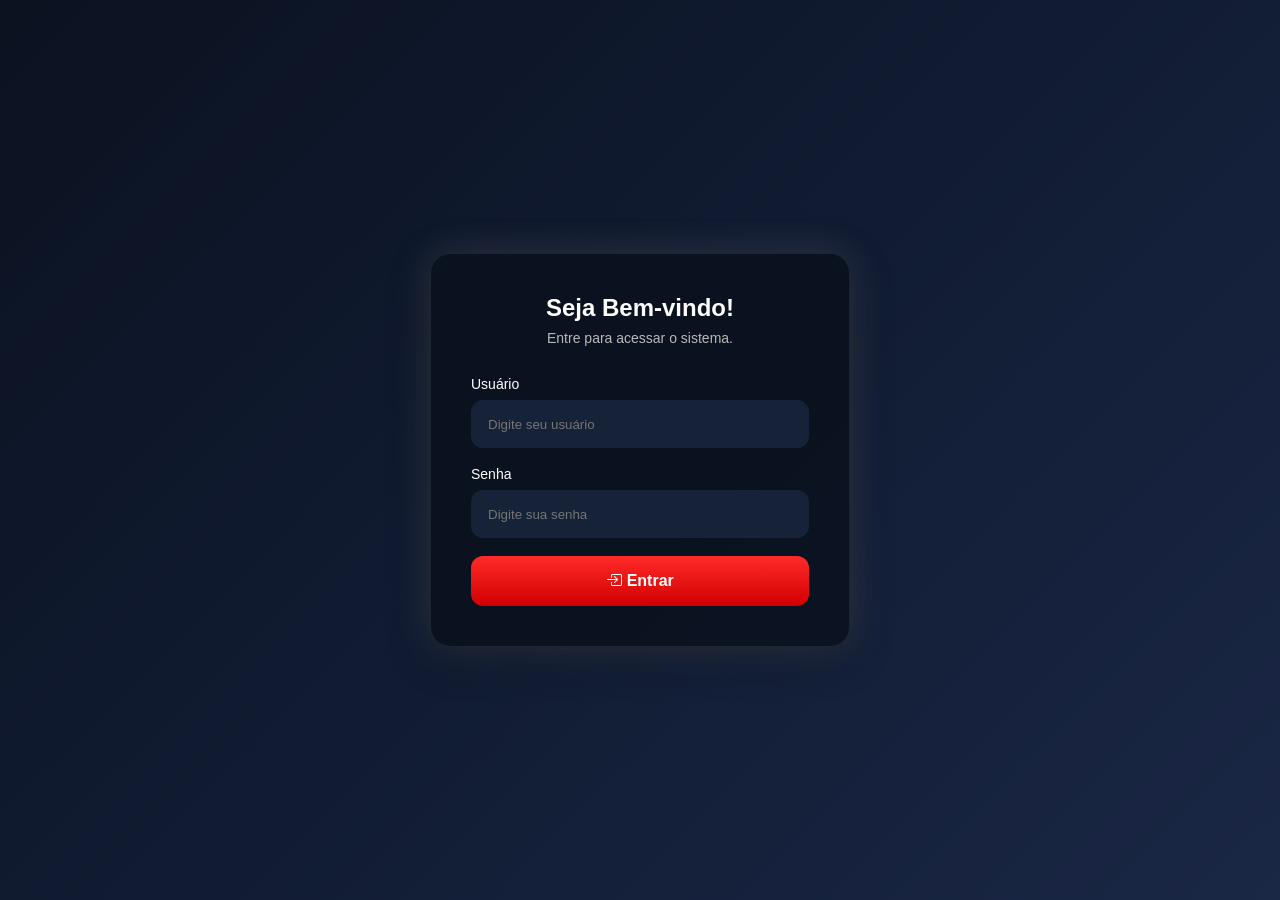
<file: index.html>
<!DOCTYPE html>
<html lang="pt-BR">

<head>
    <meta charset="UTF-8">

    <link rel="icon" type="image/png" href="assets/imagens/fundo-moto.png">

    <title>DOKA'S MOTORS | LOGIN</title>

    <link href="https://cdn.jsdelivr.net/npm/bootstrap-icons@1.11.3/font/bootstrap-icons.css" rel="stylesheet">

    <style>
        * {
            margin: 0;
            padding: 0;
            box-sizing: border-box;
            font-family: Arial, sans-serif;
        }

        body {
            height: 100vh;
            display: flex;
            justify-content: center;
            align-items: center;

            background: linear-gradient(135deg,
                    #0B1220 0%,
                    #111C33 50%,
                    #1A2745 100%);
        }

        .login {
            width: 420px;
            background: rgba(11, 18, 32, 0.95);
            border: 1px solid rgba(255, 255, 255, 0.08);
            border-radius: 20px;
            padding: 40px;
            color: white;

            box-shadow:
                0 0 40px rgba(240, 240, 240, 0.15),
                0 10px 40px rgba(0, 0, 0, 0.4);
        }


        .login h2 {
            text-align: center;
            margin-bottom: 8px;
            font-weight: bold;
        }

        .subtitulo {
            text-align: center;
            color: #b8b8b8;
            margin-bottom: 30px;
            font-size: 14px;
        }

        .campo {
            margin-bottom: 18px;
        }

        .campo label {
            display: block;
            margin-bottom: 8px;
            font-size: 14px;
        }

        .campo input {
            width: 100%;
            height: 48px;
            background: #162238;
            border: 2px solid transparent;
            border-radius: 12px;
            padding: 0 15px;
            color: white;
            transition: .3s;
        }

        .campo input:focus {
            outline: none;
            border-color: #FF0000;
            box-shadow: 0 0 15px rgba(255, 0, 0, .2);
        }

        .btn-login {
            width: 100%;
            height: 50px;
            border: none;
            border-radius: 12px;
            background: linear-gradient(180deg, #ff2a2a, #d10000);
            color: white;
            font-size: 16px;
            font-weight: bold;
            cursor: pointer;
            transition: .3s;
        }

        .btn-login:hover {
            transform: translateY(-2px);
            box-shadow: 0 5px 20px rgba(255, 0, 0, .4);
        }

        .opcoes {
            display: flex;
            justify-content: space-between;
            margin-top: 15px;
            font-size: 13px;
        }

        .opcoes a {
            color: #FF4D4D;
            text-decoration: none;
        }

        .opcoes a:hover {
            text-decoration: underline;
        }

        
    </style>
</head>

<body>

    <div class="login">

        

        <h2>Seja Bem-vindo!</h2>
        <p class="subtitulo">Entre para acessar o sistema.</p>

        <form action="logado" method="post">

            <div class="campo">
                <label>Usuário</label>
                <input type="text" placeholder="Digite seu usuário">
            </div>

            <div class="campo">
                <label>Senha</label>
                <input type="password" placeholder="Digite sua senha">
            </div>

            <button type="submit" class="btn-login">
                <i class="bi bi-box-arrow-in-right"></i>
                Entrar
            </button>

        </form>

        
       

    </div>

</body>

</html>
</file>
